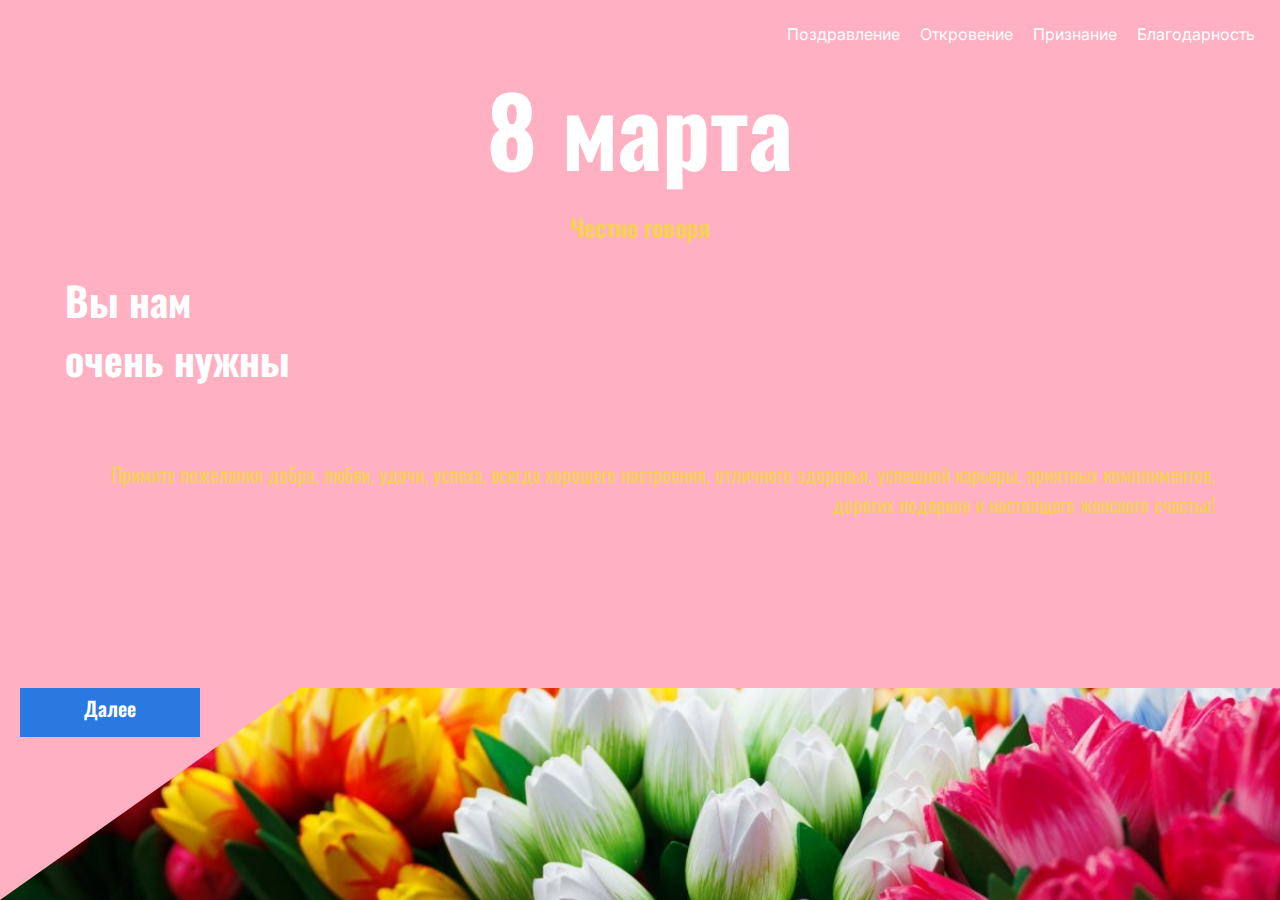
<file: index.html>
<!DOCTYPE html>
<html lang="ru">
  <head>
    <meta charset="UTF-8" />
    <meta http-equiv="X-UA-Compatible" content="IE=edge" />
    <meta name="viewport" content="width=device-width, initial-scale=1.0" />
    <title>8 Marth</title>
    <link rel="stylesheet" href="./normalize.css" />
    <link rel="stylesheet" href="./style1.css" />

    <script defer src="./script.js"></script>
  </head>
  <body>
    <div class="wrapper">
      <header>
        <nav id="menu">
          <ul>
            <li><a href="index.html">Поздравление</a></li>
            <li><a href="page2.html">Откровение</a></li>
            <li><a href="page3.html">Признание</a></li>
            <li><a href="page4.html">Благодарность</a></li>
          </ul>
        </nav>
        <button class="burger" id="burger">
          <span></span>
          <span></span>
          <span></span>
        </button>
      </header>
      <main>
        <h1>8 марта</h1>
        <h3>Честно говоря</h3>
        <h2>Вы нам очень нужны</h2>
        <p>
          Примите пожелания добра, любви, удачи, успеха, всегда хорошего
          настроения, отличного здоровья, успешной карьеры, приятных
          комплиментов, дорогих подарков и настоящего женского счастья!
        </p>
      </main>
      <footer>
        <div class="footer__menu">
          <div class="card1">
            <a href="page2.html">Далее</a>
          </div>
          <div class="card card-clip">
            <a href="index.html"></a>
          </div>
        </div>
        <div class="footer__bg"></div>
      </footer>
    </div>
  </body>
</html>
</file>
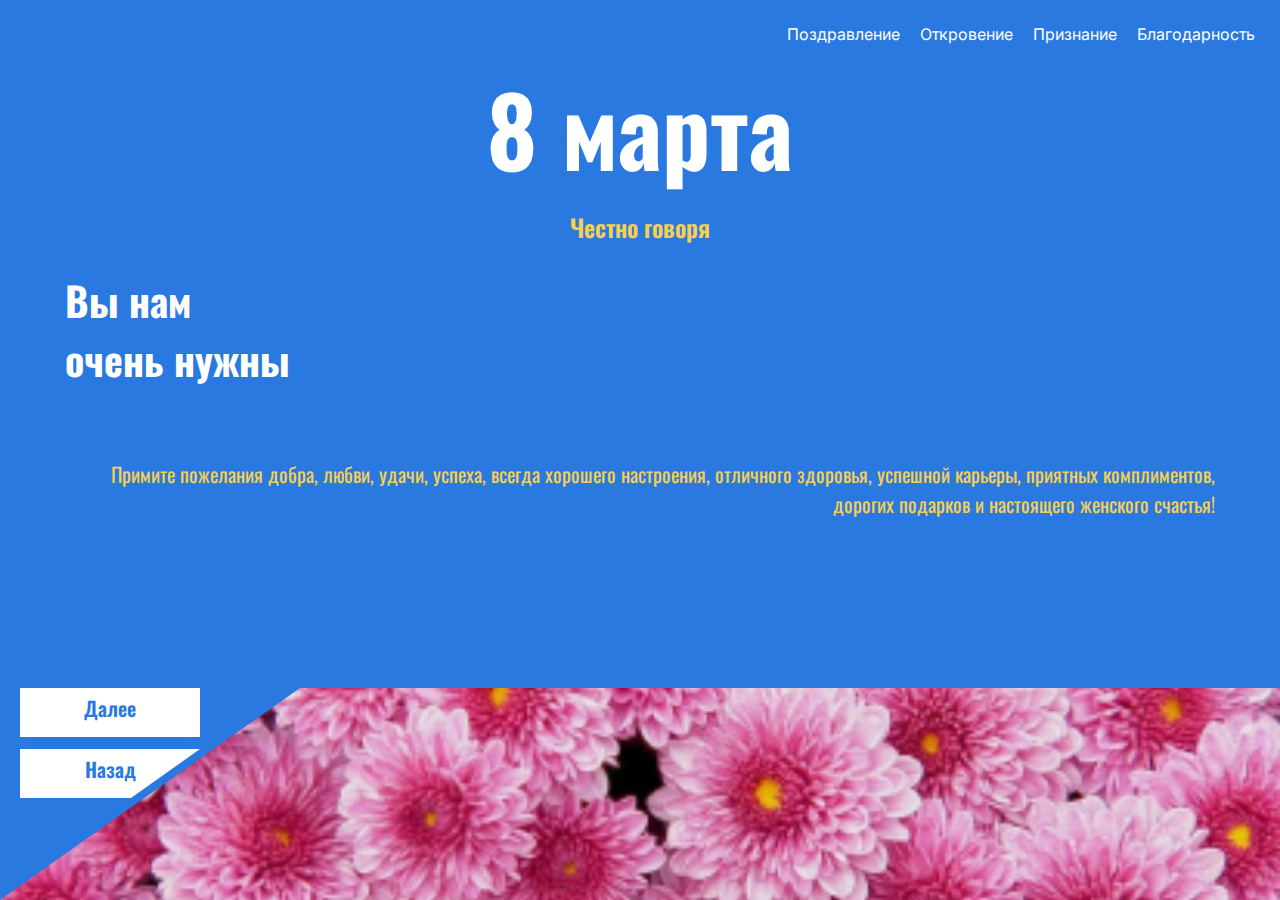
<file: page2.html>
<!DOCTYPE html>
<html lang="ru">
  <head>
    <meta charset="UTF-8" />
    <meta http-equiv="X-UA-Compatible" content="IE=edge" />
    <meta name="viewport" content="width=device-width, initial-scale=1.0" />
    <title>8 Marth</title>
    <link rel="stylesheet" href="./normalize.css" />
    <link rel="stylesheet" href="./style2.css" />

    <script defer src="./script.js"></script>
  </head>
  <body>
    <div class="wrapper">
      <header>
        <nav id="menu">
          <ul>
            <li><a href="index.html">Поздравление</a></li>
            <li><a href="page2.html">Откровение</a></li>
            <li><a href="page3.html">Признание</a></li>
            <li><a href="page4.html">Благодарность</a></li>
          </ul>
        </nav>
        <button class="burger" id="burger">
          <span></span>
          <span></span>
          <span></span>
        </button>
      </header>
      <main>
        <h1>8 марта</h1>
        <h3>Честно говоря</h3>
        <h2>Вы нам очень нужны</h2>
        <p>
          Примите пожелания добра, любви, удачи, успеха, всегда хорошего
          настроения, отличного здоровья, успешной карьеры, приятных
          комплиментов, дорогих подарков и настоящего женского счастья!
        </p>
      </main>
      <footer>
        <div class="footer__menu">
          <div class="card">
            <a href="page3.html">Далее</a>
          </div>
          <div class="card card-clip">
            <a href="index.html">Назад</a>
          </div>
        </div>
        <div class="footer__bg"></div>
      </footer>
    </div>
  </body>
</html>
</file>
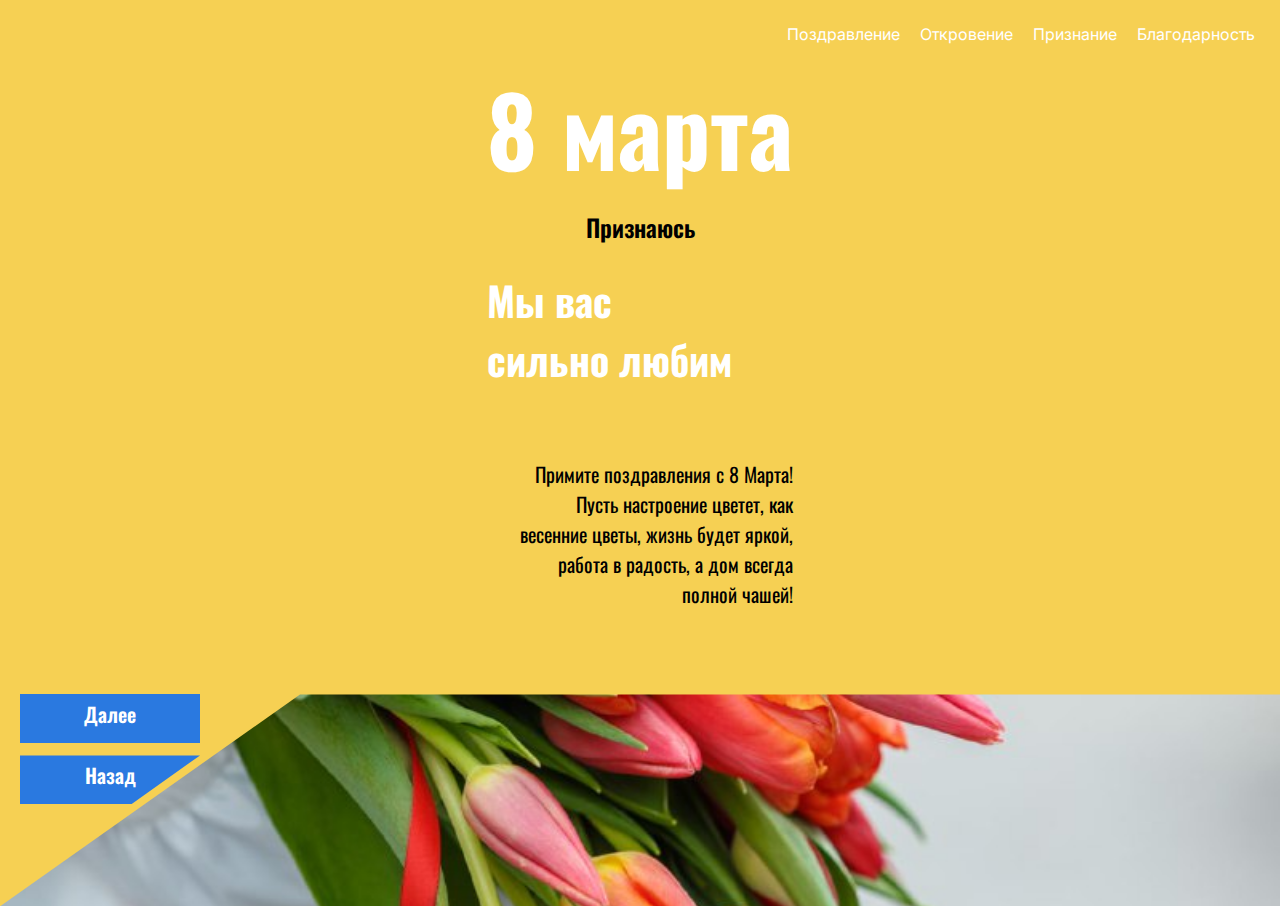
<file: page3.html>
<!DOCTYPE html>
<html lang="ru">
  <head>
    <meta charset="UTF-8" />
    <meta http-equiv="X-UA-Compatible" content="IE=edge" />
    <meta name="viewport" content="width=device-width, initial-scale=1.0" />
    <title>8 Marth</title>
    <link rel="stylesheet" href="./normalize.css" />
    <link rel="stylesheet" href="./style3.css" />

    <script defer src="./script.js"></script>
  </head>
  <body>
    <div class="wrapper">
      <header>
        <nav id="menu">
          <ul>
            <li><a href="index.html">Поздравление</a></li>
            <li><a href="page2.html">Откровение</a></li>
            <li><a href="page3.html">Признание</a></li>
            <li><a href="page4.html">Благодарность</a></li>
          </ul>
        </nav>
        <button class="burger" id="burger">
          <span></span>
          <span></span>
          <span></span>
        </button>
      </header>
      <main>
        <h1>8 марта</h1>
        <h3>Признаюсь</h3>
        <h2>Мы вас сильно любим</h2>
        <p>
          Примите поздравления с 8 Марта! Пусть настроение цветет, как весенние цветы, жизнь будет яркой, работа в радость, а дом всегда полной чашей!
        </p>
      </main>
      <footer>
        <div class="footer__menu">
          <div class="card">
            <a href="page4.html">Далее</a>
          </div>
          <div class="card card-clip">
            <a href="index.html">Назад</a>
          </div>
        </div>
        <div class="footer__bg"></div>
      </footer>
    </div>
  </body>
</html>
</file>
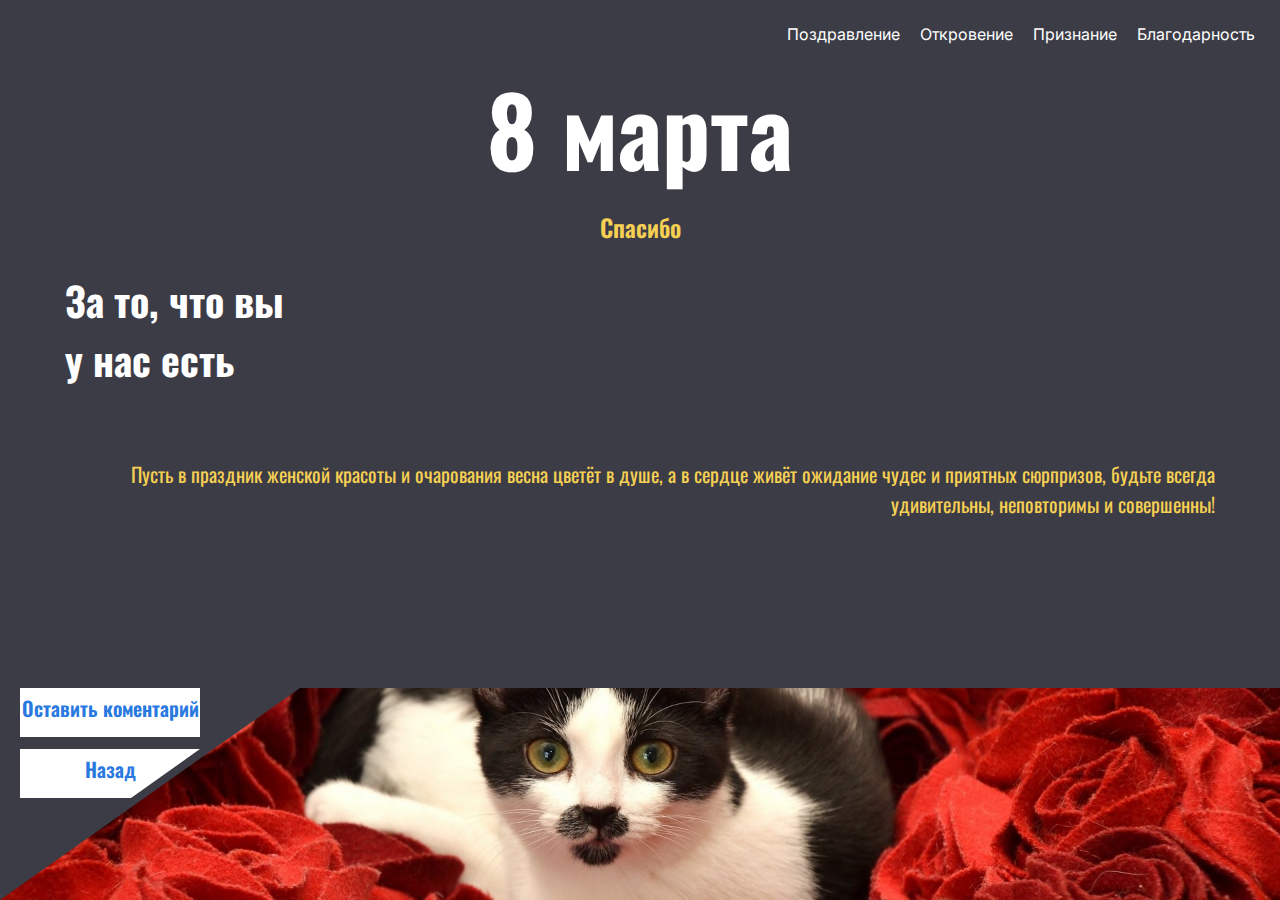
<file: page4.html>
<!DOCTYPE html>
<html lang="ru">
  <head>
    <meta charset="UTF-8" />
    <meta http-equiv="X-UA-Compatible" content="IE=edge" />
    <meta name="viewport" content="width=device-width, initial-scale=1.0" />
    <title>8 Marth</title>
    <link rel="stylesheet" href="./normalize.css" />
    <link rel="stylesheet" href="./style4.css" />

    <script defer src="./script.js"></script>
  </head>
  <body>
    <div class="wrapper">
      <header>
        <nav id="menu">
          <ul>
            <li><a href="index.html">Поздравление</a></li>
            <li><a href="page2.html">Откровение</a></li>
            <li><a href="page3.html">Признание</a></li>
            <li><a href="page4.html">Благодарность</a></li>
          </ul>
        </nav>
        <button class="burger" id="burger">
          <span></span>
          <span></span>
          <span></span>
        </button>
      </header>
      <main>
        <h1>8 марта</h1>
        <h3>Спасибо</h3>
        <h2>За то, что 
          вы у нас есть</h2>
        <p>
          Пусть в праздник женской красоты и очарования весна цветёт в душе, а в сердце живёт ожидание чудес и приятных сюрпризов, будьте всегда удивительны, неповторимы и совершенны!
        </p>
      </main>
      <footer>
        <div class="footer__menu">
          <div class="card">
            <a href="#">Оставить коментарий</a>
          </div>
          <div class="card card-clip">
            <a href="index.html">Назад</a>
          </div>
        </div>
        <div class="footer__bg"></div>
      </footer>
    </div>
  </body>
</html>
</file>
<file: style1.css>
@import url("https://fonts.googleapis.com/css2?family=Inter:wght@700&family=Oswald:wght@400;600;700&display=swap");

* {
  box-sizing: border-box;
}

html, body {
  height: 100%;
}

body {
  background-color: #FFB0C3;
  font-family: "Oswald", sans-serif;
  margin: 0;
}

.wrapper {
  display: flex;
  flex-direction: column;
  min-height: 100%;
  overflow: hidden;
  width: 100%;
  position: relative;
}

header {
  display: flex;
  justify-content: end;
}

ul {
  display: flex;
  list-style: none;
  gap: 20px;
  color: #fff;
  font-family: "Inter", sans-serif;
  margin: 25px 25px 0 0;
  padding: 0;
  justify-content: end;
}

ul a {
  text-decoration: none;
  color: inherit;
  transition: 0.5s;
}

a:hover {
  color: #93b4df;
}

.burger {
  display: none;
  position: relative;
  width: 28px;
  height: 26px;
  background-color: transparent;
  border: none;
  cursor: pointer;
  outline: none;
  margin: 28px;
  /* z-index: 2; */
}

.burger span {
  position: absolute;
  left: 0;
  top: 11px;
  display: block;
  width: 28px;
  height: 4px;
  background-color: #ffffff;
  border-radius: 10px;
}

.burger span:nth-child(1) {
  transform: translateY(-11px);
}
.burger span:nth-child(3) {
  transform: translateY(11px);
}

/* Крестик */
header.open span{
  background-color: #FFB0C3;
}
header.open span:nth-child(1) {
  transform: translateY(0px) rotate(45deg);
}
header.open span:nth-child(2) {
  opacity: 0;
}
header.open span:nth-child(3) {
  transform: translateY(0px) rotate(-45deg);
}
/*end Крестик */

main {
  max-width: 1200px;
  padding: 0 25px;
  margin: 0 auto;
  flex-grow: 1;
}

h1 {
  font-weight: 700;
  font-size: 96px;
  color: #ffffff;
  text-align: center;
  margin: 30px 0;
}

h3 {
  font-weight: 600;
  font-size: 24px;
  color: #f6d053;
  text-align: center;
  margin: 0;
}

h2 {
  font-weight: 700;
  font-size: 40px;
  line-height: 59px;
  color: #ffffff;
  margin: 30px 0 70px;
  width: 230px;
}

p {
  font-weight: 400;
  font-size: 20px;
  line-height: 30px;
  text-align: right;
  color: #f6d052;
  /* width: 280px; */
  margin: 0 0 0 auto;
}

footer {
  margin-top: 85px;
  position: relative;
  height: 212px;
}

.card1 {
  background-color: #2a79e0;
  width: 180px;
  height: 49px;
  margin-left: 20px;
  text-align: center;
  line-height: 40px;
}

.card1 a {
  font-weight: 600;
  font-size: 20px;
  color: #ffff;
  text-decoration: none;
  transition: 0.5s;
}

.card1 a:hover {
  color: #93b4df;
}

.card-clip {
  margin-top: 12px;
  clip-path: polygon(0% 100%, 0% 0%, 100% 0%, 111px 100%);
}

.footer__bg {
  width: 100%;
  height: 100%;
  position: absolute;
  top: 0;
  z-index: -1;
  background: url(./bg_footer1.jpg) no-repeat center/cover;
  clip-path: polygon(0% 100%, 300px 0%, 100% 0%, 100% 100%);
}

@media (max-width: 600px) {
  .burger {
    display: block;
  }
  nav {
    position: absolute;
    right: -210px;
    visibility: hidden;
  }
  ul {
    flex-direction: column;
    background-color: #ffffff;
    color: #FFB0C3;
    padding: 29px 39px 16px 15px;
    border-radius: 10px 0 10px 10px;
  }
  header.open nav{
    transform: translateX(-100%);
    visibility: visible;
  }
}
</file>
<file: style2.css>
@import url("https://fonts.googleapis.com/css2?family=Inter:wght@700&family=Oswald:wght@400;600;700&display=swap");

* {
  box-sizing: border-box;
}

html, body {
  height: 100%;
}

body {
  background-color: #2a79e0;
  font-family: "Oswald", sans-serif;
  margin: 0;
}

.wrapper {
  display: flex;
  flex-direction: column;
  min-height: 100%;
  overflow: hidden;
  width: 100%;
  position: relative;
}

header {
  display: flex;
  justify-content: end;
}

ul {
  display: flex;
  list-style: none;
  gap: 20px;
  color: #fff;
  font-family: "Inter", sans-serif;
  margin: 25px 25px 0 0;
  padding: 0;
  justify-content: end;
}

ul a {
  text-decoration: none;
  color: inherit;
  transition: 0.5s;
}

a:hover {
  color: #93b4df;
}

.burger {
  display: none;
  position: relative;
  width: 28px;
  height: 26px;
  background-color: transparent;
  border: none;
  cursor: pointer;
  outline: none;
  margin: 28px;
  /* z-index: 2; */
}

.burger span {
  position: absolute;
  left: 0;
  top: 11px;
  display: block;
  width: 28px;
  height: 4px;
  background-color: #ffffff;
  border-radius: 10px;
}

.burger span:nth-child(1) {
  transform: translateY(-11px);
}
.burger span:nth-child(3) {
  transform: translateY(11px);
}

/* Крестик */
header.open span{
  background-color: #2a79e0;
}
header.open span:nth-child(1) {
  transform: translateY(0px) rotate(45deg);
}
header.open span:nth-child(2) {
  opacity: 0;
}
header.open span:nth-child(3) {
  transform: translateY(0px) rotate(-45deg);
}
/*end Крестик */

main {
  max-width: 1200px;
  padding: 0 25px;
  margin: 0 auto;
  flex-grow: 1;
}

h1 {
  font-weight: 700;
  font-size: 96px;
  color: #ffffff;
  text-align: center;
  margin: 30px 0;
}

h3 {
  font-weight: 600;
  font-size: 24px;
  color: #f6d053;
  text-align: center;
  margin: 0;
}

h2 {
  font-weight: 700;
  font-size: 40px;
  line-height: 59px;
  color: #ffffff;
  margin: 30px 0 70px;
  width: 230px;
}

p {
  font-weight: 400;
  font-size: 20px;
  line-height: 30px;
  text-align: right;
  color: #f6d052;
  /* width: 280px; */
  margin: 0 0 0 auto;
}

footer {
  margin-top: 85px;
  position: relative;
  height: 212px;
}

.card {
  background-color: #ffffff;
  width: 180px;
  height: 49px;
  margin-left: 20px;
  text-align: center;
  line-height: 40px;
}

.card a {
  font-weight: 600;
  font-size: 20px;
  color: #2a79e0;
  text-decoration: none;
  transition: 0.5s;
}

.card a:hover {
  color: #93b4df;
}

.card-clip {
  margin-top: 12px;
  clip-path: polygon(0% 100%, 0% 0%, 100% 0%, 111px 100%);
}

.footer__bg {
  width: 100%;
  height: 100%;
  position: absolute;
  top: 0;
  z-index: -1;
  background: url(./bg_footer2.png) no-repeat center/cover;
  clip-path: polygon(0% 100%, 300px 0%, 100% 0%, 100% 100%);
}

@media (max-width: 600px) {
  .burger {
    display: block;
  }
  nav {
    position: absolute;
    right: -210px;
    visibility: hidden;
  }
  ul {
    flex-direction: column;
    background-color: #ffffff;
    color: #2a79e0;
    padding: 29px 39px 16px 15px;
    border-radius: 10px 0 10px 10px;
  }
  header.open nav{
    transform: translateX(-100%);
    visibility: visible;
  }
}
</file>
<file: style3.css>
@import url("https://fonts.googleapis.com/css2?family=Inter:wght@700&family=Oswald:wght@400;600;700&display=swap");

* {
  box-sizing: border-box;
}

html, body {
  height: 100%;
}

body {
  background-color: #F6D053;
  font-family: "Oswald", sans-serif;
  margin: 0;
  overflow: hidden;
}

.wrapper {
  display: flex;
  flex-direction: column;
  min-height: 100%;
  overflow: hidden;
  width: 100%;
  position: relative;
}

header {
  display: flex;
  justify-content: end;
}

ul {
  display: flex;
  list-style: none;
  gap: 20px;
  color: #fff;
  font-family: "Inter", sans-serif;
  margin: 25px 25px 0 0;
  padding: 0;
  justify-content: end;
}

ul a {
  text-decoration: none;
  color: inherit;
  transition: 0.5s;
}

a:hover {
  color: #919191;
}

.burger {
  display: none;
  position: relative;
  width: 28px;
  height: 26px;
  background-color: transparent;
  border: none;
  cursor: pointer;
  outline: none;
  margin: 28px;
  /* z-index: 2; */
}

.burger span {
  position: absolute;
  left: 0;
  top: 11px;
  display: block;
  width: 28px;
  height: 4px;
  background-color: #ffffff;
  border-radius: 10px;
}

.burger span:nth-child(1) {
  transform: translateY(-11px);
}
.burger span:nth-child(3) {
  transform: translateY(11px);
}

/* Крестик */
header.open span{
  background-color: #F6D053
}
header.open span:nth-child(1) {
  transform: translateY(0px) rotate(45deg);
}
header.open span:nth-child(2) {
  opacity: 0;
}
header.open span:nth-child(3) {
  transform: translateY(0px) rotate(-45deg);
}
/*end Крестик */

main {
  max-width: 1200px;
  padding: 0 25px;
  margin: 0 auto;
  flex-grow: 1;
}

h1 {
  font-weight: 700;
  font-size: 96px;
  color: #ffffff;
  text-align: center;
  margin: 30px 0;
}

h3 {
  font-weight: 600;
  font-size: 24px;
  color: black;
  text-align: center;
  margin: 0;
}

h2 {
  font-weight: 700;
  font-size: 40px;
  line-height: 59px;
  color: #ffffff;
  margin: 30px 0 70px;
  width: 250px;

}

p {
  font-weight: 400;
  font-size: 20px;
  line-height: 30px;
  text-align: right;
  color: black;
  width: 280px;
  margin: 0 0 0 auto;
}

footer {
  margin-top: 85px;
  position: relative;
  height: 212px;
}

.card {
  background-color: #2a79e0;
  width: 180px;
  height: 49px;
  margin-left: 20px;
  text-align: center;
  line-height: 40px;
}

.card a {
  font-weight: 600;
  font-size: 20px;
  color: white;
  text-decoration: none;
  transition: 0.5s;
}

.card a:hover {
  color: #93b4df;
}

.card-clip {
  margin-top: 12px;
  clip-path: polygon(0% 100%, 0% 0%, 100% 0%, 111px 100%);
}

.footer__bg {
  width: 100%;
  height: 100%;
  position: absolute;
  top: 0;
  z-index: -1;
  background: url(./bg_footer3.jpg) no-repeat center/cover;
  clip-path: polygon(0% 100%, 300px 0%, 100% 0%, 100% 100%);
}

@media (max-width: 600px) {
  .burger {
    display: block;
  }
  nav {
    position: absolute;
    right: -210px;
    visibility: hidden;
  }
  ul {
    flex-direction: column;
    background-color: #ffffff;
    color: #F6D053;
    padding: 29px 39px 16px 15px;
    border-radius: 10px 0 10px 10px;
  }
  header.open nav{
    transform: translateX(-100%);
    visibility: visible;
  }
}
</file>
<file: style4.css>
@import url("https://fonts.googleapis.com/css2?family=Inter:wght@700&family=Oswald:wght@400;600;700&display=swap");

* {
  box-sizing: border-box;
}

html, body {
  height: 100%;
}

body {
  background-color: #3C3C46;
  font-family: "Oswald", sans-serif;
  margin: 0;
}

.wrapper {
  display: flex;
  flex-direction: column;
  min-height: 100%;
  overflow: hidden;
  width: 100%;
  position: relative;
}

header {
  display: flex;
  justify-content: end;
}

ul {
  display: flex;
  list-style: none;
  gap: 20px;
  color: #fff;
  font-family: "Inter", sans-serif;
  margin: 25px 25px 0 0;
  padding: 0;
  justify-content: end;
}

ul a {
  text-decoration: none;
  color: inherit;
  transition: 0.5s;
}

a:hover {
  color: #93b4df;
}

.burger {
  display: none;
  position: relative;
  width: 28px;
  height: 26px;
  background-color: transparent;
  border: none;
  cursor: pointer;
  outline: none;
  margin: 28px;
  /* z-index: 2; */
}

.burger span {
  position: absolute;
  left: 0;
  top: 11px;
  display: block;
  width: 28px;
  height: 4px;
  background-color: #ffffff;
  border-radius: 10px;
}

.burger span:nth-child(1) {
  transform: translateY(-11px);
}
.burger span:nth-child(3) {
  transform: translateY(11px);
}

/* Крестик */
header.open span{
  background-color: #3C3C46;
}
header.open span:nth-child(1) {
  transform: translateY(0px) rotate(45deg);
}
header.open span:nth-child(2) {
  opacity: 0;
}
header.open span:nth-child(3) {
  transform: translateY(0px) rotate(-45deg);
}
/*end Крестик */

main {
  max-width: 1200px;
  padding: 0 25px;
  margin: 0 auto;
  flex-grow: 1;
}

h1 {
  font-weight: 700;
  font-size: 96px;
  color: #ffffff;
  text-align: center;
  margin: 30px 0;
}

h3 {
  font-weight: 600;
  font-size: 24px;
  color: #f6d053;
  text-align: center;
  margin: 0;
}

h2 {
  font-weight: 700;
  font-size: 40px;
  line-height: 59px;
  color: #ffffff;
  margin: 30px 0 70px;
  width: 230px;
}

p {
  font-weight: 400;
  font-size: 20px;
  line-height: 30px;
  text-align: right;
  color: #f6d052;
  /* width: 280px; */
  margin: 0 0 0 auto;
}

footer {
  margin-top: 85px;
  position: relative;
  height: 212px;
}

.card {
  background-color: #ffffff;
  width: 180px;
  height: 49px;
  margin-left: 20px;
  text-align: center;
  line-height: 40px;
}

.card a {
  font-weight: 600;
  font-size: 20px;
  color: #2a79e0;
  text-decoration: none;
  transition: 0.5s;
}

.card a:hover {
  color: #93b4df;
}

.card-clip {
  margin-top: 12px;
  clip-path: polygon(0% 100%, 0% 0%, 100% 0%, 111px 100%);
}

.footer__bg {
  width: 100%;
  height: 100%;
  position: absolute;
  top: 0;
  z-index: -1;
  background: url(./bg_footer4.jpg) no-repeat center/cover;
  clip-path: polygon(0% 100%, 300px 0%, 100% 0%, 100% 100%);
}

@media (max-width: 600px) {
  .burger {
    display: block;
  }
  nav {
    position: absolute;
    right: -210px;
    visibility: hidden;
  }
  ul {
    flex-direction: column;
    background-color: #ffffff;
    color: #3C3C46;
    padding: 29px 39px 16px 15px;
    border-radius: 10px 0 10px 10px;
  }
  header.open nav{
    transform: translateX(-100%);
    visibility: visible;
  }
}
</file>
